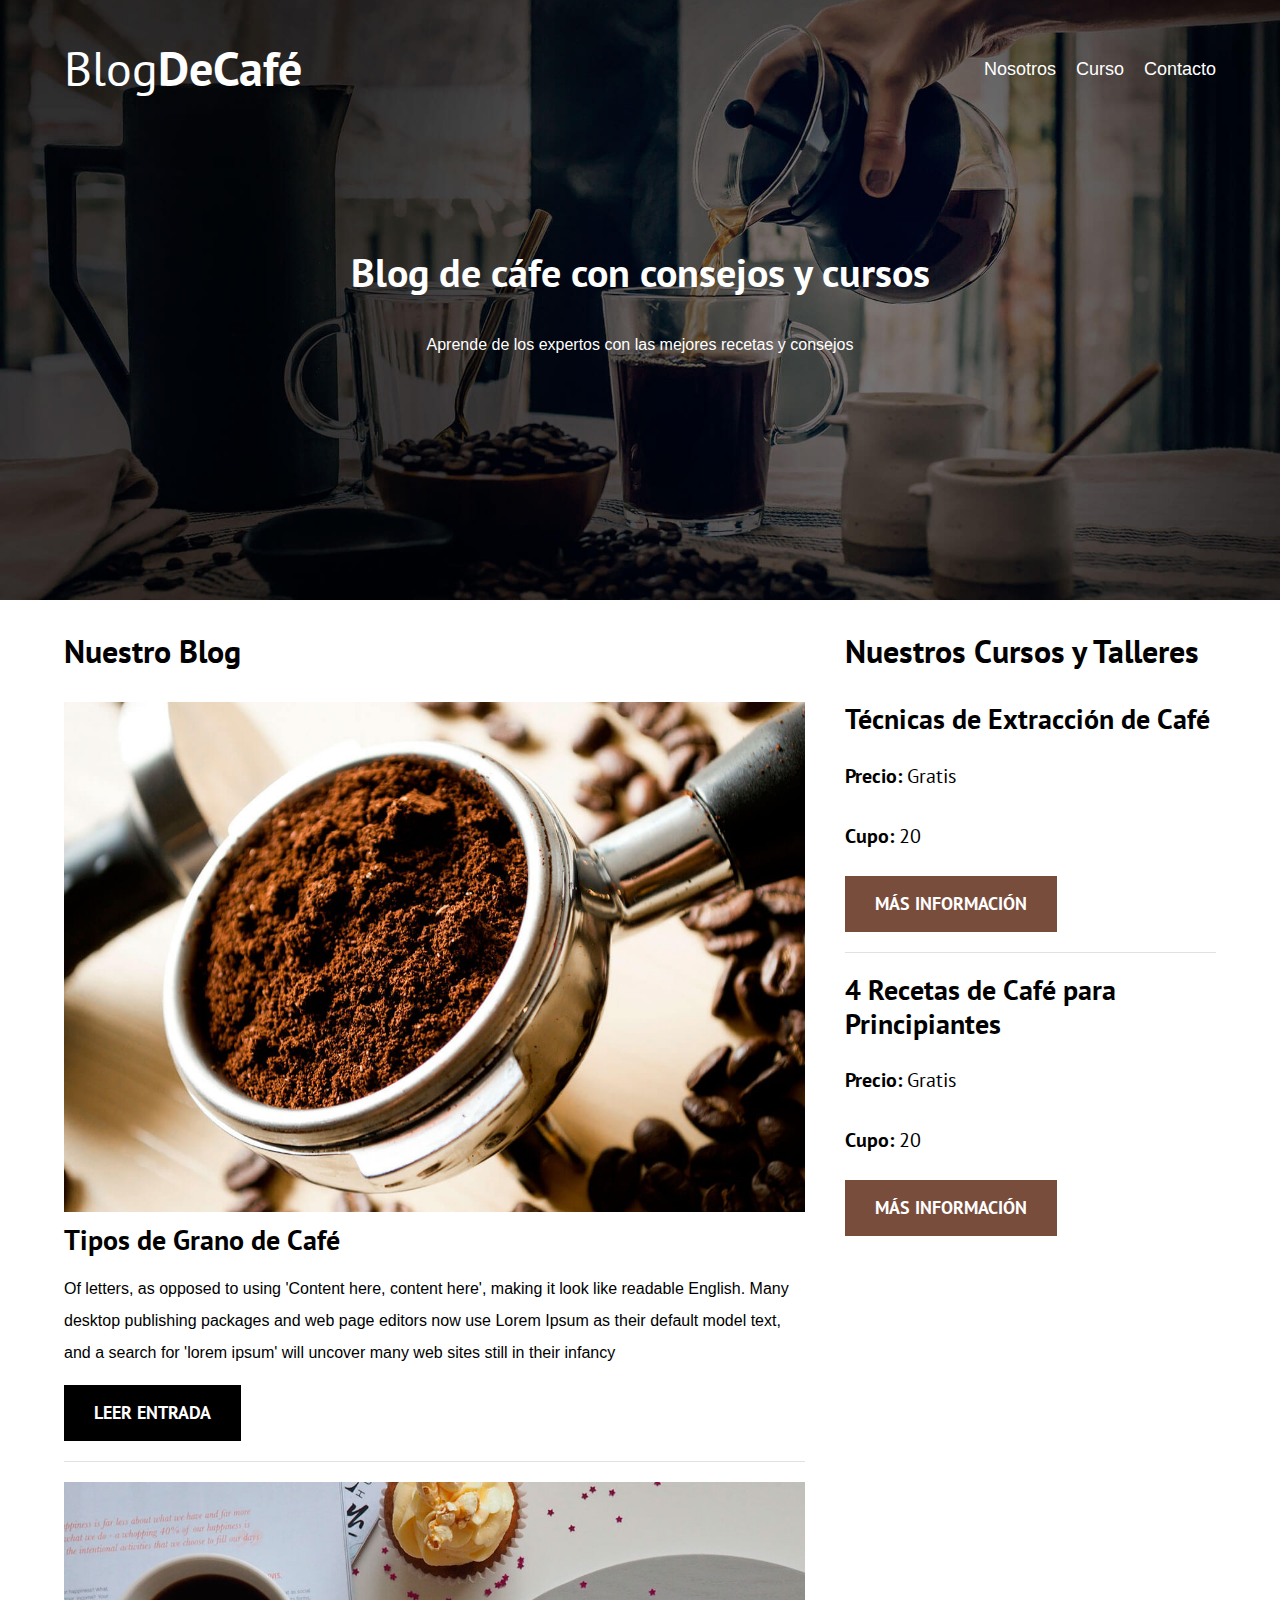
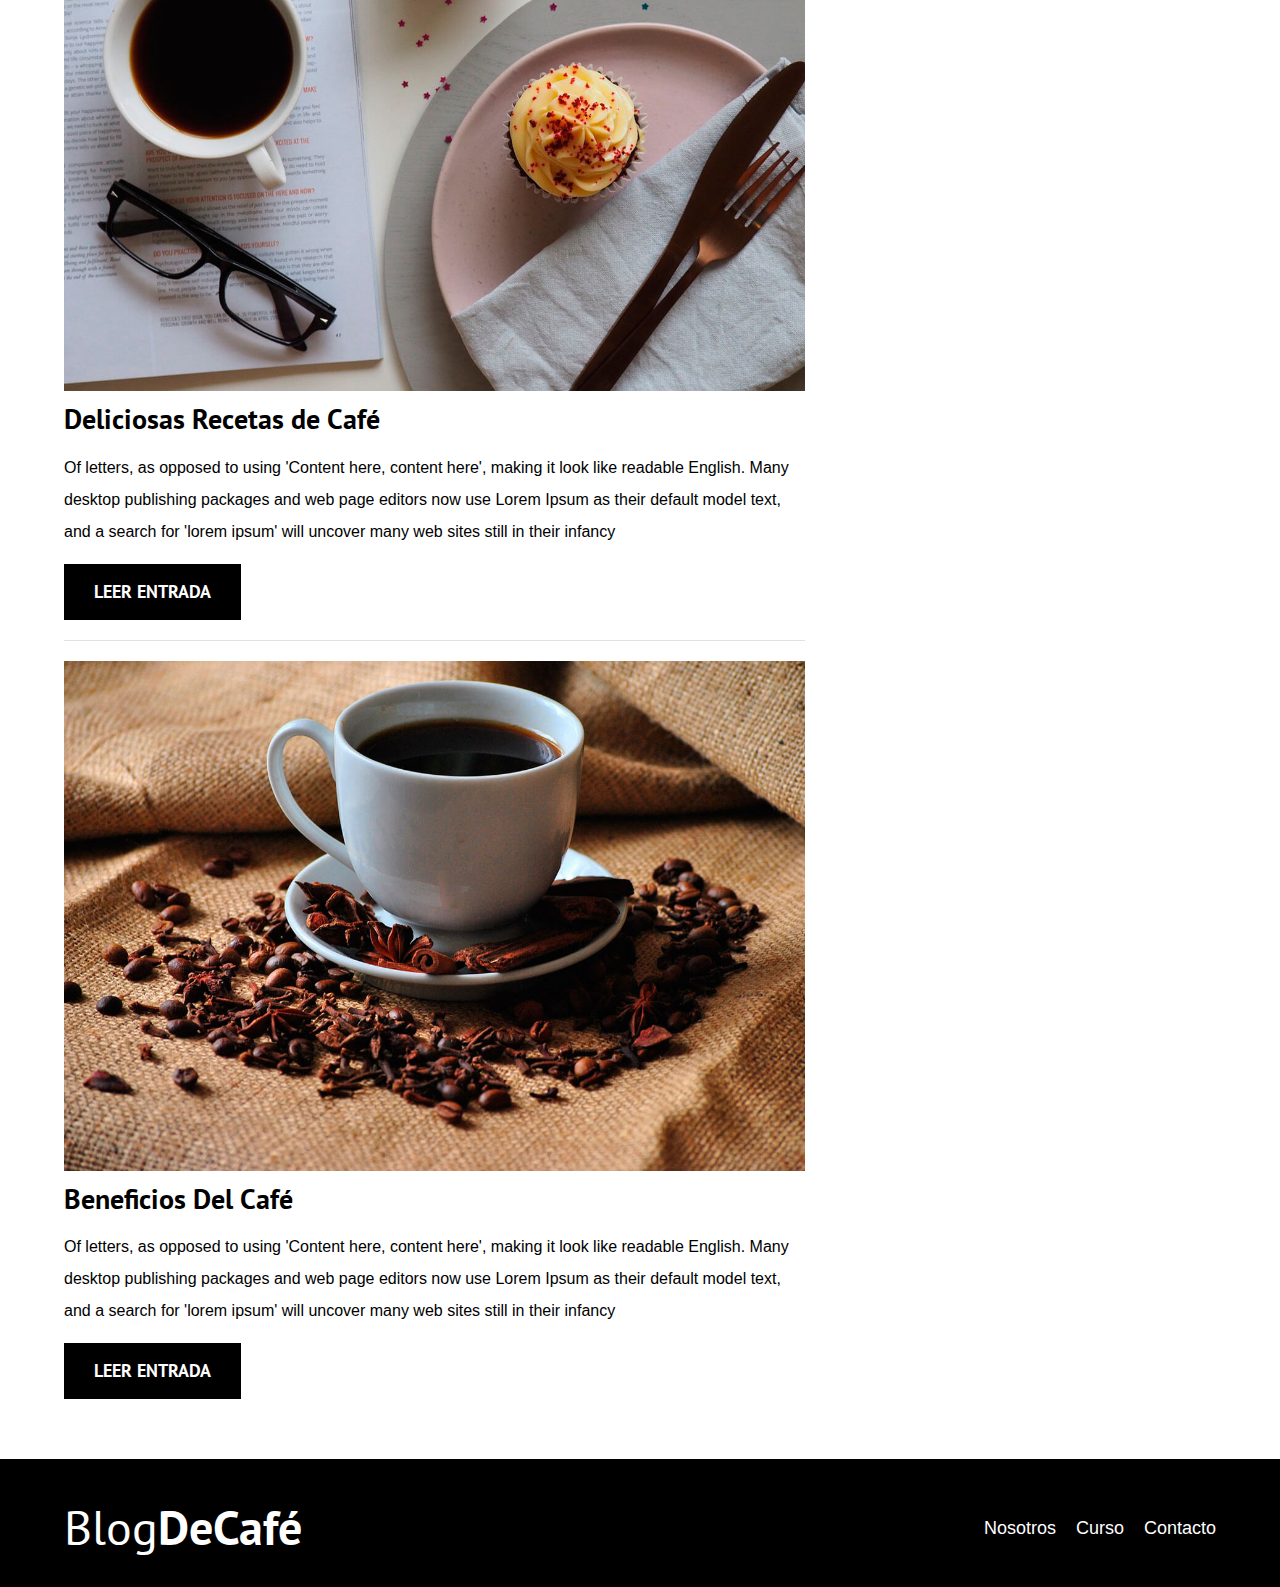
<file: index.html>
<!DOCTYPE html>
<html lang="en">
<head>
    <meta charset="UTF-8">
    <meta name="viewport" content="width=device-width, initial-scale=1.0">
    <title>BlogDeCafé</title>
    <link rel="stylesheet" href="css/normalize.css">
    <link href="https://fonts.googleapis.com/css2?family=Open+Sans:ital,wght@0,300..800;1,300..800&family=PT+Sans:ital,wght@0,400;0,700;1,400;1,700&display=swap" rel="stylesheet">
    <link rel="stylesheet" href="css/styles.css">
</head>
<body>
    <header class="header">

        <div class="contenedor">
            <div class="barra">
                <a class="logo" href="index.html">
                    <h1 class="logo__nombre no-margin centrar texto">Blog<span class="logo_bold">DeCafé</span></h1>
                </a>

                <nav class="navegacion">
                    <a href="nosotros.html" class="navegacion__enlace">Nosotros</a>
                    <a href="cursos.html" class="navegacion__enlace">Curso</a>
                    <a href="contacto.html" class="navegacion__enlace">Contacto</a>
                </nav>
            </div>
        </div>

        <div class="header__texto">
            <h2 class="no_margin">Blog de cáfe con consejos y cursos</h2>
            <p class="no__margin">Aprende de los expertos con las mejores recetas y consejos</p>
        </div>
    </header>

    <div class="contenedor contenido_principal">
        <main class="blog">
            <h3>Nuestro Blog</h3>

            <article class="entrada">
                <div class="entrada__imagen">
                    <img src="img/blog1.jpg" alt="Imagen Blog">
                </div>

                <div class="entrada_contenido">
                    <h4 class="no-margin">Tipos de Grano de Café</h4>
                    <p>Of letters, as opposed to using 'Content here, content here', making it look like readable English. Many desktop publishing packages and web page editors now use Lorem Ipsum as their default model text, and a search for 'lorem ipsum' will uncover many web sites still in their infancy</p>
                    <a href="entrada.html" class="boton boton--primario">Leer Entrada</a>
                </div>
            </article>

            <article class="entrada">
                <div class="entrada__imagen">
                    <img src="img/blog2.jpg" alt="Imagen Blog">
                </div>

                <div class="entrada_contenido">
                    <h4 class="no-margin">Deliciosas Recetas de Café</h4>
                    <p>Of letters, as opposed to using 'Content here, content here', making it look like readable English. Many desktop publishing packages and web page editors now use Lorem Ipsum as their default model text, and a search for 'lorem ipsum' will uncover many web sites still in their infancy</p>
                    <a href="entrada.html" class="boton boton--primario">Leer Entrada</a>
                </div>
            </article>

            <article class="entrada">
                <div class="entrada__imagen">
                    <img src="img/blog3.jpg" alt="Imagen Blog">
                </div>

                <div class="entrada_contenido">
                    <h4 class="no-margin">Beneficios Del Café</h4>
                    <p>Of letters, as opposed to using 'Content here, content here', making it look like readable English. Many desktop publishing packages and web page editors now use Lorem Ipsum as their default model text, and a search for 'lorem ipsum' will uncover many web sites still in their infancy</p>
                    <a href="entrada.html" class="boton boton--primario">Leer Entrada</a>
                </div>
            </article>
        </main>
        <aside class="sidebar">
            <h3>Nuestros Cursos y Talleres</h3>

            <ul class="cursos no-padding">
                <li class="widget-curso">
                    <h4 class="no-margin">Técnicas de Extracción de Café</h4>
                    <p class="widget-curso__label">Precio:
                        <span class="widget-curso__info">Gratis</span>
                    </p>
                    <p class="widget-curso__label">Cupo:
                        <span class="widget-curso__info">20</span>
                    </p>
                    <a href="entrada.html" class="boton boton--secundario">Más Información</a>
                </li>
                <li class="widget-curso">
                    <h4 class="no-margin">4 Recetas de Café para Principiantes</h4>
                    <p class="widget-curso__label">Precio:
                        <span class="widget-curso__info">Gratis</span>
                    </p>
                    <p class="widget-curso__label">Cupo:
                        <span class="widget-curso__info">20</span>
                    </p>
                    <a href="entrada.html" class="boton boton--secundario">Más Información</a>
                </li>
            </ul>
        </aside>
    </div>

    <footer class="footer">
        <div class="contenedor">
            <div class="barra">
                <a class="logo" href="index.html">
                    <h1 class="logo__nombre no-margin centrar texto">Blog<span class="logo_bold">DeCafé</span></h1>
                </a>

                <nav class="navegacion">
                    <a href="nosotros.html" class="navegacion__enlace">Nosotros</a>
                    <a href="cursos.html" class="navegacion__enlace">Curso</a>
                    <a href="contacto.html" class="navegacion__enlace">Contacto</a>
                </nav>
            </div>
        </div>
    </footer>
</body>
</html>
</file>
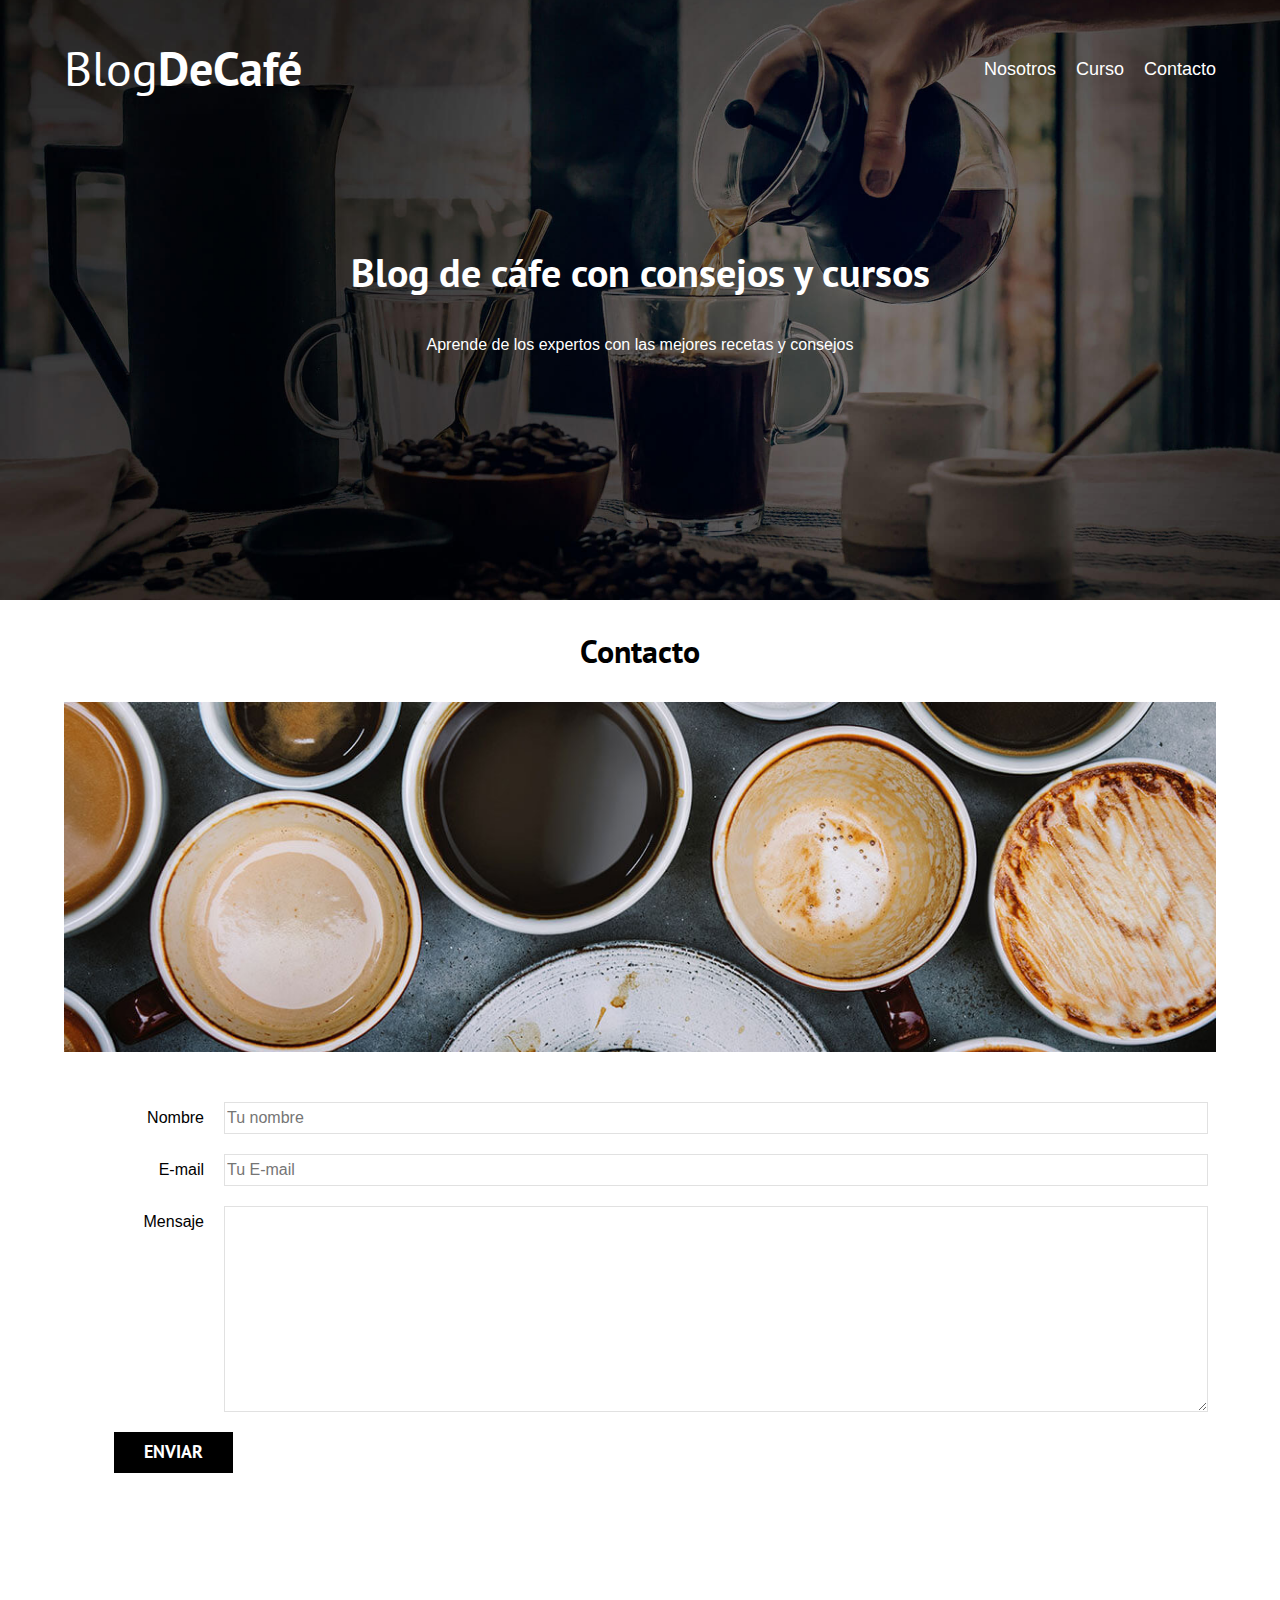
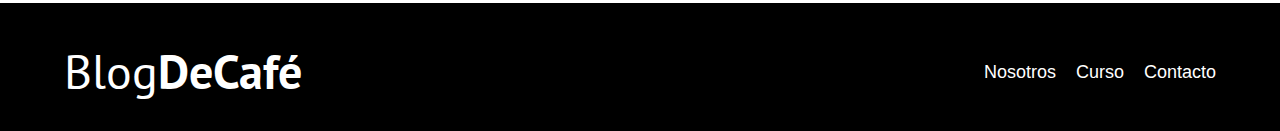
<file: contacto.html>
<!DOCTYPE html>
<html lang="en">
<head>
    <meta charset="UTF-8">
    <meta name="viewport" content="width=device-width, initial-scale=1.0">
    <title>BlogDeCafé</title>
    <link rel="stylesheet" href="css/normalize.css">
    <link href="https://fonts.googleapis.com/css2?family=Open+Sans:ital,wght@0,300..800;1,300..800&family=PT+Sans:ital,wght@0,400;0,700;1,400;1,700&display=swap" rel="stylesheet">
    <link rel="stylesheet" href="css/styles.css">
</head>
<body>
    <header class="header">

        <div class="contenedor">
            <div class="barra">
                <a class="logo" href="index.html">
                    <h1 class="logo__nombre no-margin centrar texto">Blog<span class="logo_bold">DeCafé</span></h1>
                </a>

                <nav class="navegacion">
                    <a href="nosotros.html" class="navegacion__enlace">Nosotros</a>
                    <a href="cursos.html" class="navegacion__enlace">Curso</a>
                    <a href="contacto.html" class="navegacion__enlace">Contacto</a>
                </nav>
            </div>
        </div>

        <div class="header__texto">
            <h2 class="no_margin">Blog de cáfe con consejos y cursos</h2>
            <p class="no__margin">Aprende de los expertos con las mejores recetas y consejos</p>
        </div>
    </header>

    <main class="contenedor">
        <h3 class="centrar-texto">Contacto</h3>
         
        <div class="contacto-bg"></div>
        
        <form class="formulario">
            <div class="campo">
                <label class="campo__label" for="nombre">Nombre</label>
                <input 
                    class="campo__field" 
                    type="text" 
                    placeholder="Tu nombre" 
                    id="nombre">
            </div>
            <div class="campo">
                <label class="campo__label" for="nombre">E-mail</label>
                <input 
                    class="campo__field"
                    type="email" 
                    placeholder="Tu E-mail" 
                    id="email">
            </div>
            <div class="campo">
                <label class="campo__label" for="mensaje">Mensaje</label>
                <textarea 
                    class="campo__field campo__field--textarea"
                    id="mensaje">
                </textarea>
            </div>
            <div class="campo">
                <input type="submit" value="Enviar" class="boton boton--primario">
            </div>
        </form>

    </main> 

    <footer class="footer">
        <div class="contenedor">
            <div class="barra">
                <a class="logo" href="index.html">
                    <h1 class="logo__nombre no-margin centrar texto">Blog<span class="logo_bold">DeCafé</span></h1>
                </a>

                <nav class="navegacion">
                    <a href="nosotros.html" class="navegacion__enlace">Nosotros</a>
                    <a href="cursos.html" class="navegacion__enlace">Curso</a>
                    <a href="contacto.html" class="navegacion__enlace">Contacto</a>
                </nav>
            </div>
        </div>
    </footer>
</body>
</html>
</file>
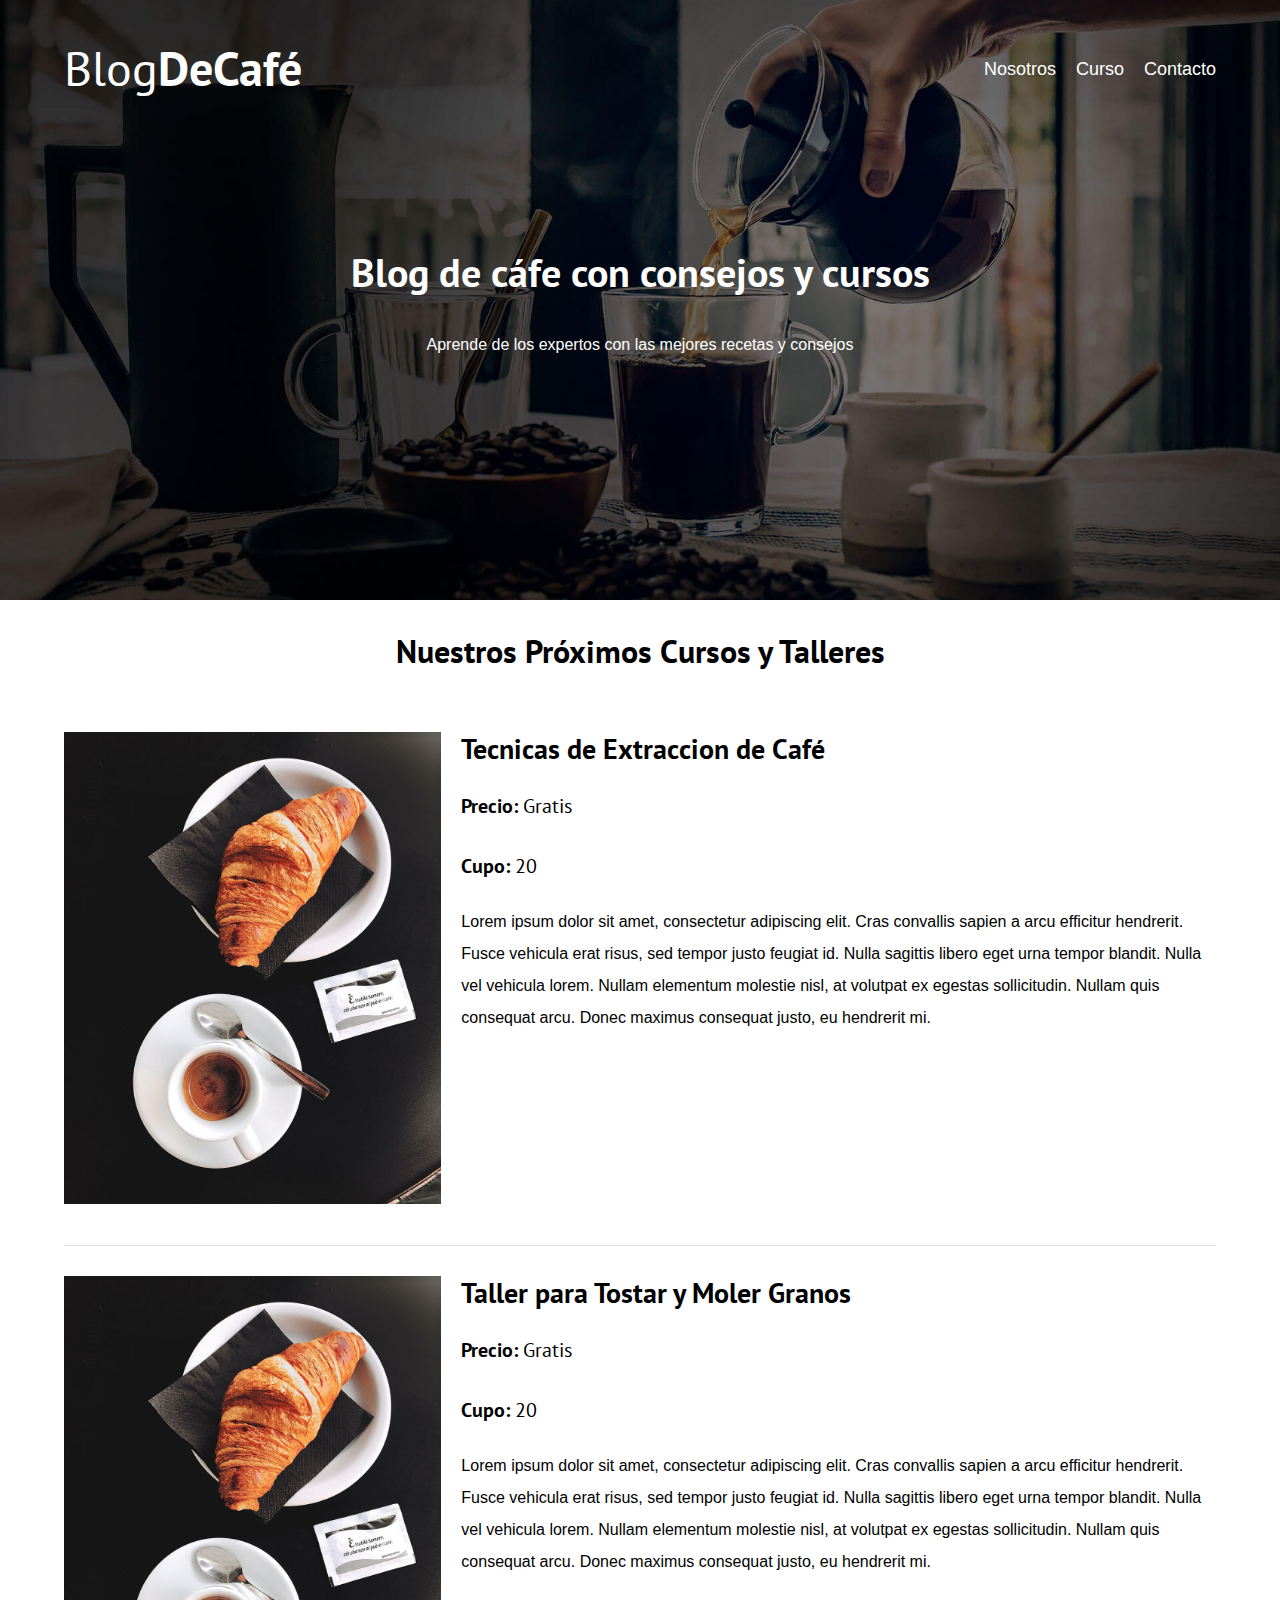
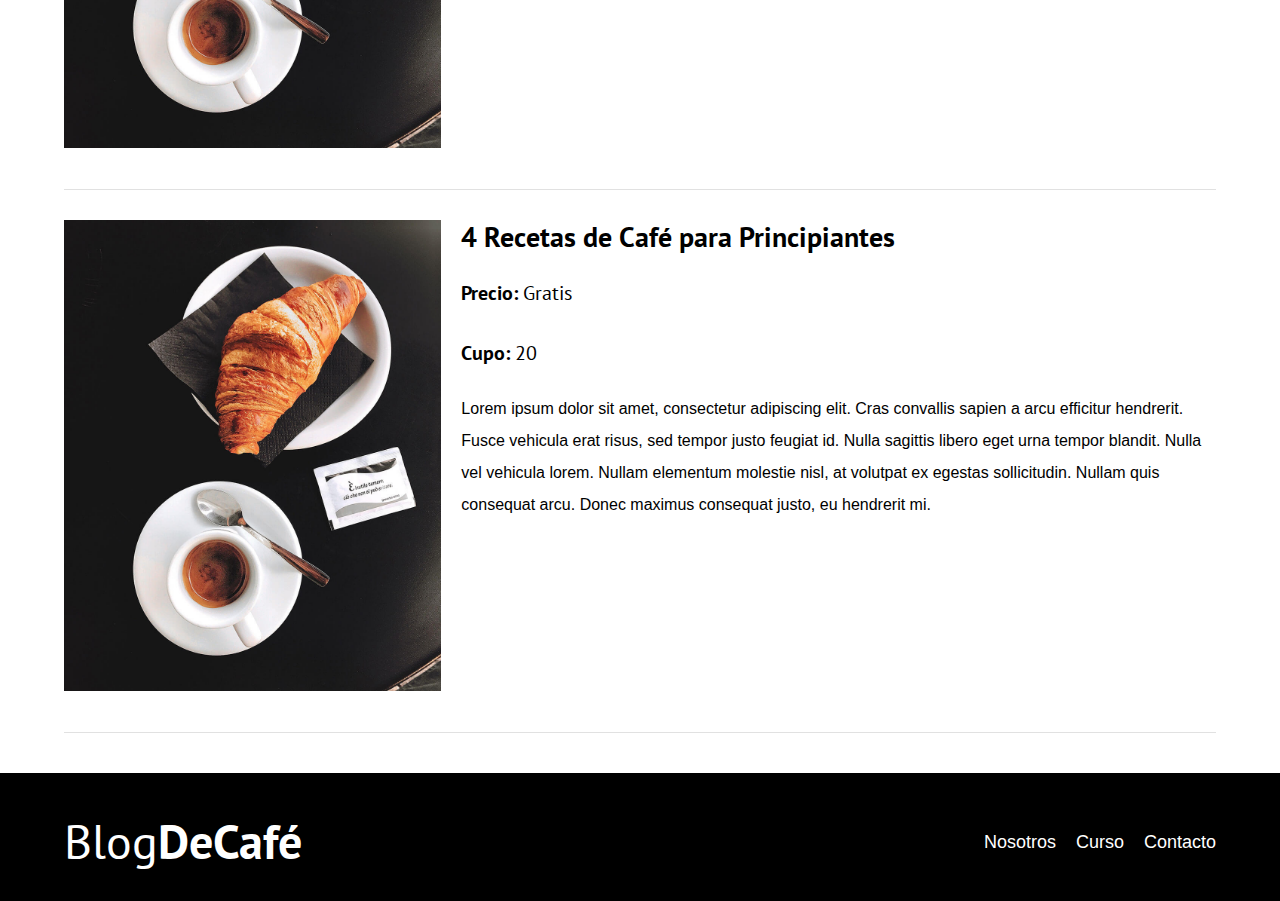
<file: cursos.html>
<!DOCTYPE html>
<html lang="en">
<head>
    <meta charset="UTF-8">
    <meta name="viewport" content="width=device-width, initial-scale=1.0">
    <title>BlogDeCafé</title>
    <link rel="stylesheet" href="css/normalize.css">
    <link href="https://fonts.googleapis.com/css2?family=Open+Sans:ital,wght@0,300..800;1,300..800&family=PT+Sans:ital,wght@0,400;0,700;1,400;1,700&display=swap" rel="stylesheet">
    <link rel="stylesheet" href="css/styles.css">
</head>
<body>
    <header class="header">

        <div class="contenedor">
            <div class="barra">
                <a class="logo" href="index.html">
                    <h1 class="logo__nombre no-margin centrar texto">Blog<span class="logo_bold">DeCafé</span></h1>
                </a>

                <nav class="navegacion">
                    <a href="nosotros.html" class="navegacion__enlace">Nosotros</a>
                    <a href="cursos.html" class="navegacion__enlace">Curso</a>
                    <a href="contacto.html" class="navegacion__enlace">Contacto</a>
                </nav>
            </div>
        </div>

        <div class="header__texto">
            <h2 class="no_margin">Blog de cáfe con consejos y cursos</h2>
            <p class="no__margin">Aprende de los expertos con las mejores recetas y consejos</p>
        </div>
    </header>

    <main class="contenedor">
        <h3 class="centrar-texto">Nuestros Próximos Cursos y Talleres</h3>

        <div class="curso">
            <div class="curso__imagen">
                <img src="img/curso1.jpg" alt="Imagen del Curso">    
            </div>
                <div class="curso__informacion">
                    <h4 class="no-margin">Tecnicas de Extraccion de Café</h4>
                    <p class="curso__label">Precio:
                    <span class="curso__info">Gratis</span>
                    </p>
                    <p class="curso__label">Cupo:
                    <span class="curso__info">20</span>
                    </p>
                    <p class="curso__descripcion">
                        Lorem ipsum dolor sit amet, consectetur adipiscing elit. Cras convallis sapien a arcu efficitur hendrerit. Fusce vehicula erat risus, sed tempor justo feugiat id. Nulla sagittis libero eget urna tempor blandit. Nulla vel vehicula lorem. Nullam elementum molestie nisl, at volutpat ex egestas sollicitudin. Nullam quis consequat arcu. Donec maximus consequat justo, eu hendrerit mi.
                    </p>
                </div> <!--.curso__informacion-->
        </div> <!--.curso-->

        <div class="curso">
            <div class="curso__imagen">
                <img src="img/curso1.jpg" alt="Imagen del Curso">    
            </div>
                <div class="curso__informacion">
                    <h4 class="no-margin">Taller para Tostar y Moler Granos</h4>
                    <p class="curso__label">Precio:
                    <span class="curso__info">Gratis</span>
                    </p>
                    <p class="curso__label">Cupo:
                    <span class="curso__info">20</span>
                    </p>
                    <p class="curso__descripcion">
                        Lorem ipsum dolor sit amet, consectetur adipiscing elit. Cras convallis sapien a arcu efficitur hendrerit. Fusce vehicula erat risus, sed tempor justo feugiat id. Nulla sagittis libero eget urna tempor blandit. Nulla vel vehicula lorem. Nullam elementum molestie nisl, at volutpat ex egestas sollicitudin. Nullam quis consequat arcu. Donec maximus consequat justo, eu hendrerit mi.
                    </p>
                </div> <!--.curso__informacion-->
        </div> <!--.curso-->
         
        <div class="curso">
            <div class="curso__imagen">
                <img src="img/curso1.jpg" alt="Imagen del Curso">    
            </div>
                <div class="curso__informacion">
                    <h4 class="no-margin">4 Recetas de Café para Principiantes</h4>
                    <p class="curso__label">Precio:
                    <span class="curso__info">Gratis</span>
                    </p>
                    <p class="curso__label">Cupo:
                    <span class="curso__info">20</span>
                    </p>
                    <p class="curso__descripcion">
                        Lorem ipsum dolor sit amet, consectetur adipiscing elit. Cras convallis sapien a arcu efficitur hendrerit. Fusce vehicula erat risus, sed tempor justo feugiat id. Nulla sagittis libero eget urna tempor blandit. Nulla vel vehicula lorem. Nullam elementum molestie nisl, at volutpat ex egestas sollicitudin. Nullam quis consequat arcu. Donec maximus consequat justo, eu hendrerit mi.
                    </p>
                </div> <!--.curso__informacion-->
        </div> <!--.curso-->

    </main> 

    <footer class="footer">
        <div class="contenedor">
            <div class="barra">
                <a class="logo" href="index.html">
                    <h1 class="logo__nombre no-margin centrar texto">Blog<span class="logo_bold">DeCafé</span></h1>
                </a>

                <nav class="navegacion">
                    <a href="nosotros.html" class="navegacion__enlace">Nosotros</a>
                    <a href="cursos.html" class="navegacion__enlace">Curso</a>
                    <a href="contacto.html" class="navegacion__enlace">Contacto</a>
                </nav>
            </div>
        </div>
    </footer>
</body>
</html>
</file>
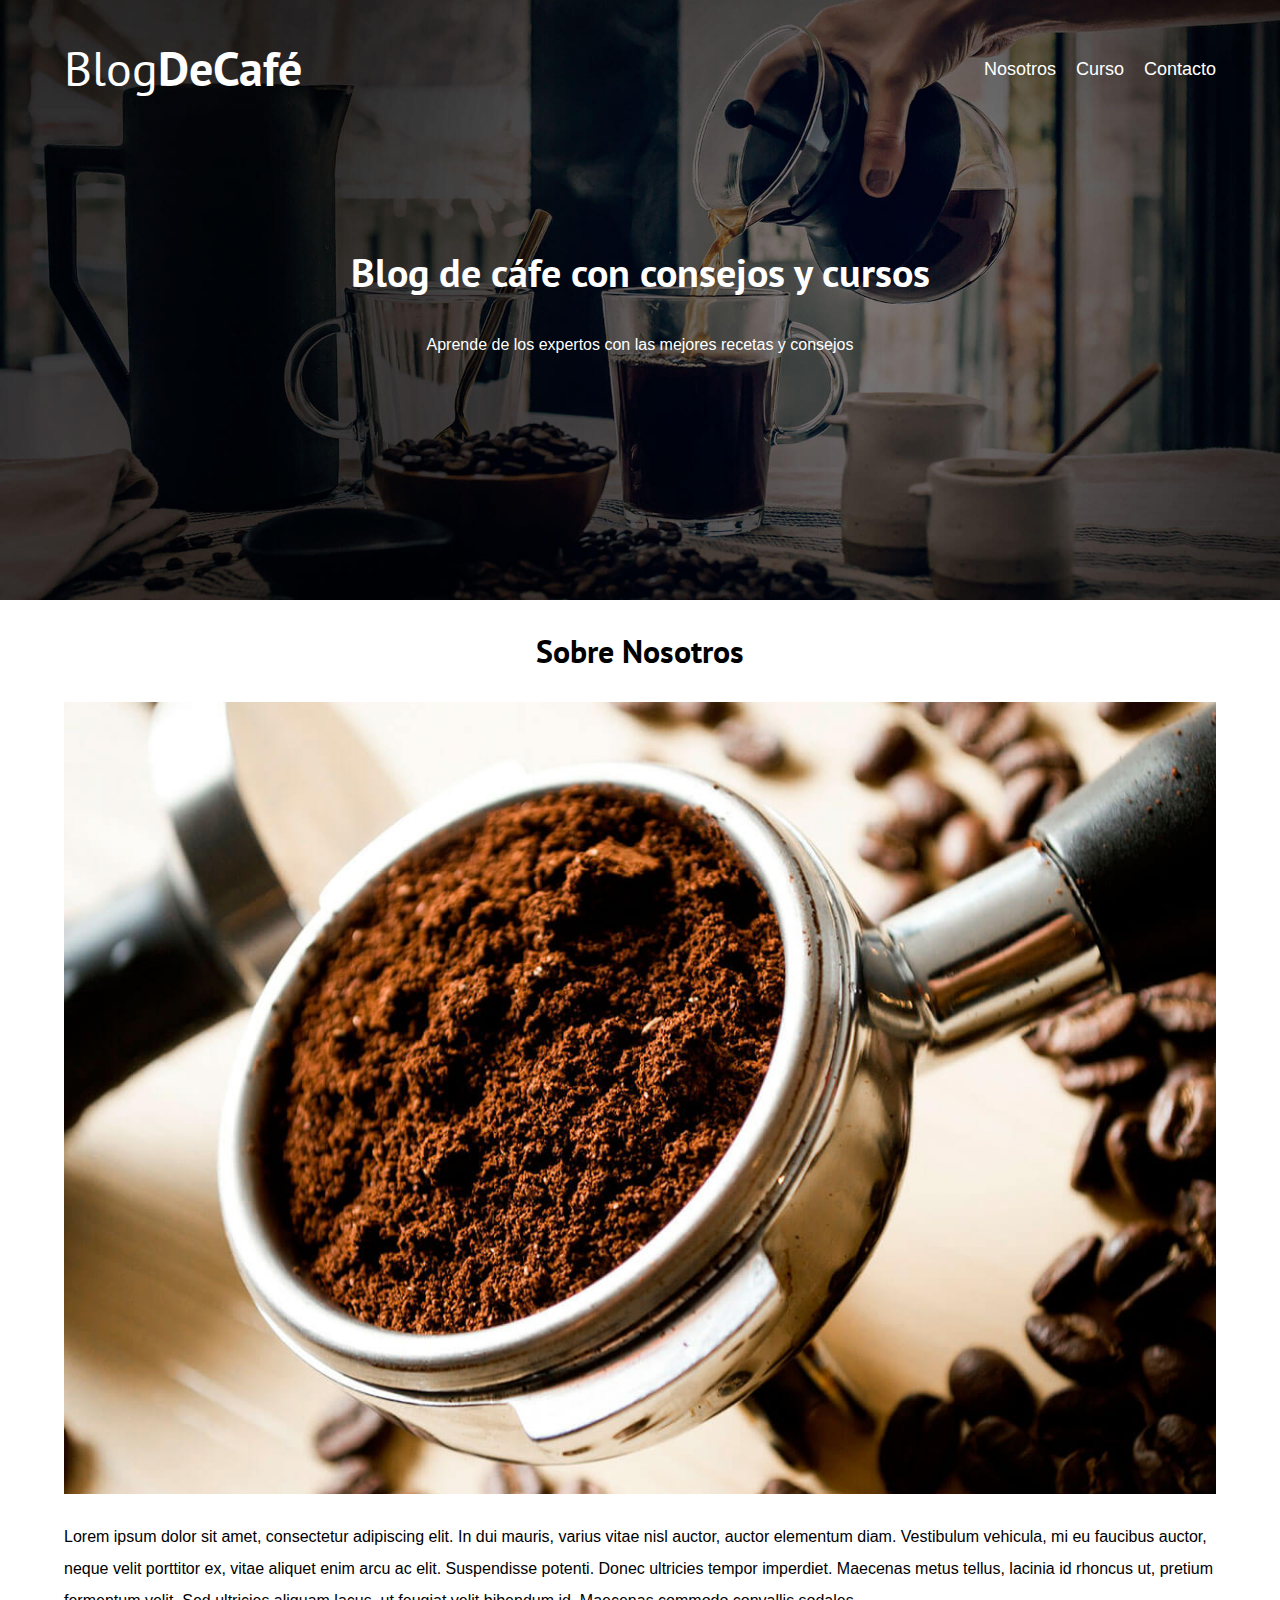
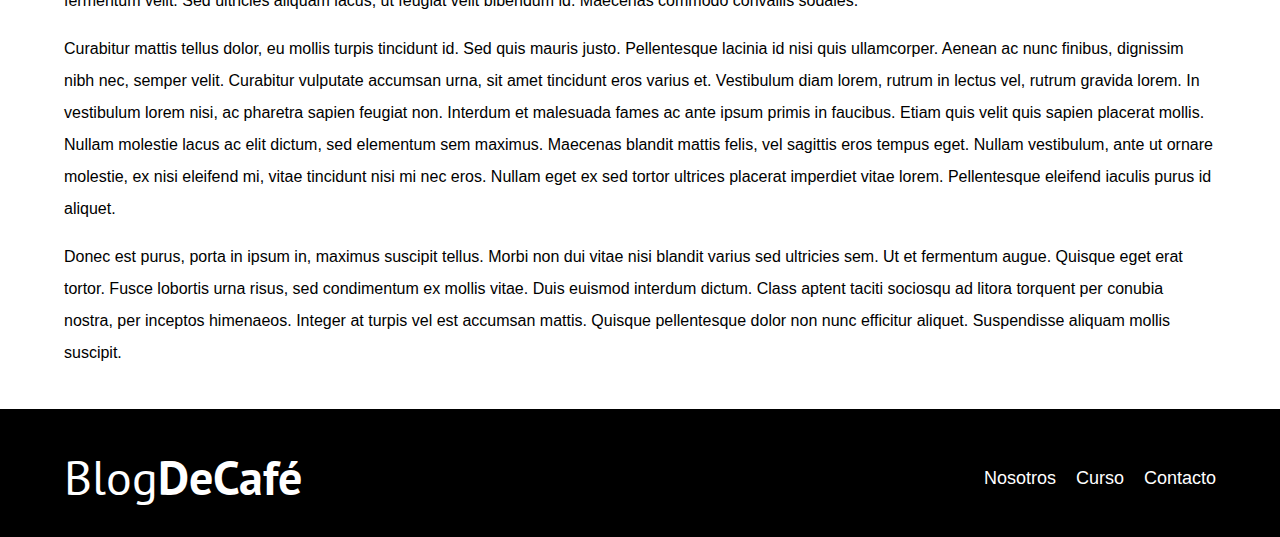
<file: entrada.html>
<!DOCTYPE html>
<html lang="en">
<head>
    <meta charset="UTF-8">
    <meta name="viewport" content="width=device-width, initial-scale=1.0">
    <title>BlogDeCafé</title>
    <link rel="stylesheet" href="css/normalize.css">
    <link href="https://fonts.googleapis.com/css2?family=Open+Sans:ital,wght@0,300..800;1,300..800&family=PT+Sans:ital,wght@0,400;0,700;1,400;1,700&display=swap" rel="stylesheet">
    <link rel="stylesheet" href="css/styles.css">
</head>
<body>
    <header class="header">

        <div class="contenedor">
            <div class="barra">
                <a class="logo" href="index.html">
                    <h1 class="logo__nombre no-margin centrar texto">Blog<span class="logo_bold">DeCafé</span></h1>
                </a>

                <nav class="navegacion">
                    <a href="nosotros.html" class="navegacion__enlace">Nosotros</a>
                    <a href="cursos.html" class="navegacion__enlace">Curso</a>
                    <a href="contacto.html" class="navegacion__enlace">Contacto</a>
                </nav>
            </div>
        </div>

        <div class="header__texto">
            <h2 class="no_margin">Blog de cáfe con consejos y cursos</h2>
            <p class="no__margin">Aprende de los expertos con las mejores recetas y consejos</p>
        </div>
    </header>

    <main class="contenedor">
        <h3 class="centrar-texto">Sobre Nosotros</h3>
            <img src="img/blog1.jpg" alt="Imagen del Blog">

            <p>Lorem ipsum dolor sit amet, consectetur adipiscing elit. In dui mauris, varius vitae nisl auctor, auctor elementum diam. Vestibulum vehicula, mi eu faucibus auctor, neque velit porttitor ex, vitae aliquet enim arcu ac elit. Suspendisse potenti. Donec ultricies tempor imperdiet. Maecenas metus tellus, lacinia id rhoncus ut, pretium fermentum velit. Sed ultricies aliquam lacus, ut feugiat velit bibendum id. Maecenas commodo convallis sodales.</p>

            <p>Curabitur mattis tellus dolor, eu mollis turpis tincidunt id. Sed quis mauris justo. Pellentesque lacinia id nisi quis ullamcorper. Aenean ac nunc finibus, dignissim nibh nec, semper velit. Curabitur vulputate accumsan urna, sit amet tincidunt eros varius et. Vestibulum diam lorem, rutrum in lectus vel, rutrum gravida lorem. In vestibulum lorem nisi, ac pharetra sapien feugiat non. Interdum et malesuada fames ac ante ipsum primis in faucibus. Etiam quis velit quis sapien placerat mollis. Nullam molestie lacus ac elit dictum, sed elementum sem maximus. Maecenas blandit mattis felis, vel sagittis eros tempus eget. Nullam vestibulum, ante ut ornare molestie, ex nisi eleifend mi, vitae tincidunt nisi mi nec eros. Nullam eget ex sed tortor ultrices placerat imperdiet vitae lorem. Pellentesque eleifend iaculis purus id aliquet.</p>
                
            <p>Donec est purus, porta in ipsum in, maximus suscipit tellus. Morbi non dui vitae nisi blandit varius sed ultricies sem. Ut et fermentum augue. Quisque eget erat tortor. Fusce lobortis urna risus, sed condimentum ex mollis vitae. Duis euismod interdum dictum. Class aptent taciti sociosqu ad litora torquent per conubia nostra, per inceptos himenaeos. Integer at turpis vel est accumsan mattis. Quisque pellentesque dolor non nunc efficitur aliquet. Suspendisse aliquam mollis suscipit.</p>
    </main> 

    <footer class="footer">
        <div class="contenedor">
            <div class="barra">
                <a class="logo" href="index.html">
                    <h1 class="logo__nombre no-margin centrar texto">Blog<span class="logo_bold">DeCafé</span></h1>
                </a>

                <nav class="navegacion">
                    <a href="nosotros.html" class="navegacion__enlace">Nosotros</a>
                    <a href="cursos.html" class="navegacion__enlace">Curso</a>
                    <a href="contacto.html" class="navegacion__enlace">Contacto</a>
                </nav>
            </div>
        </div>
    </footer>
</body>
</html>
</file>
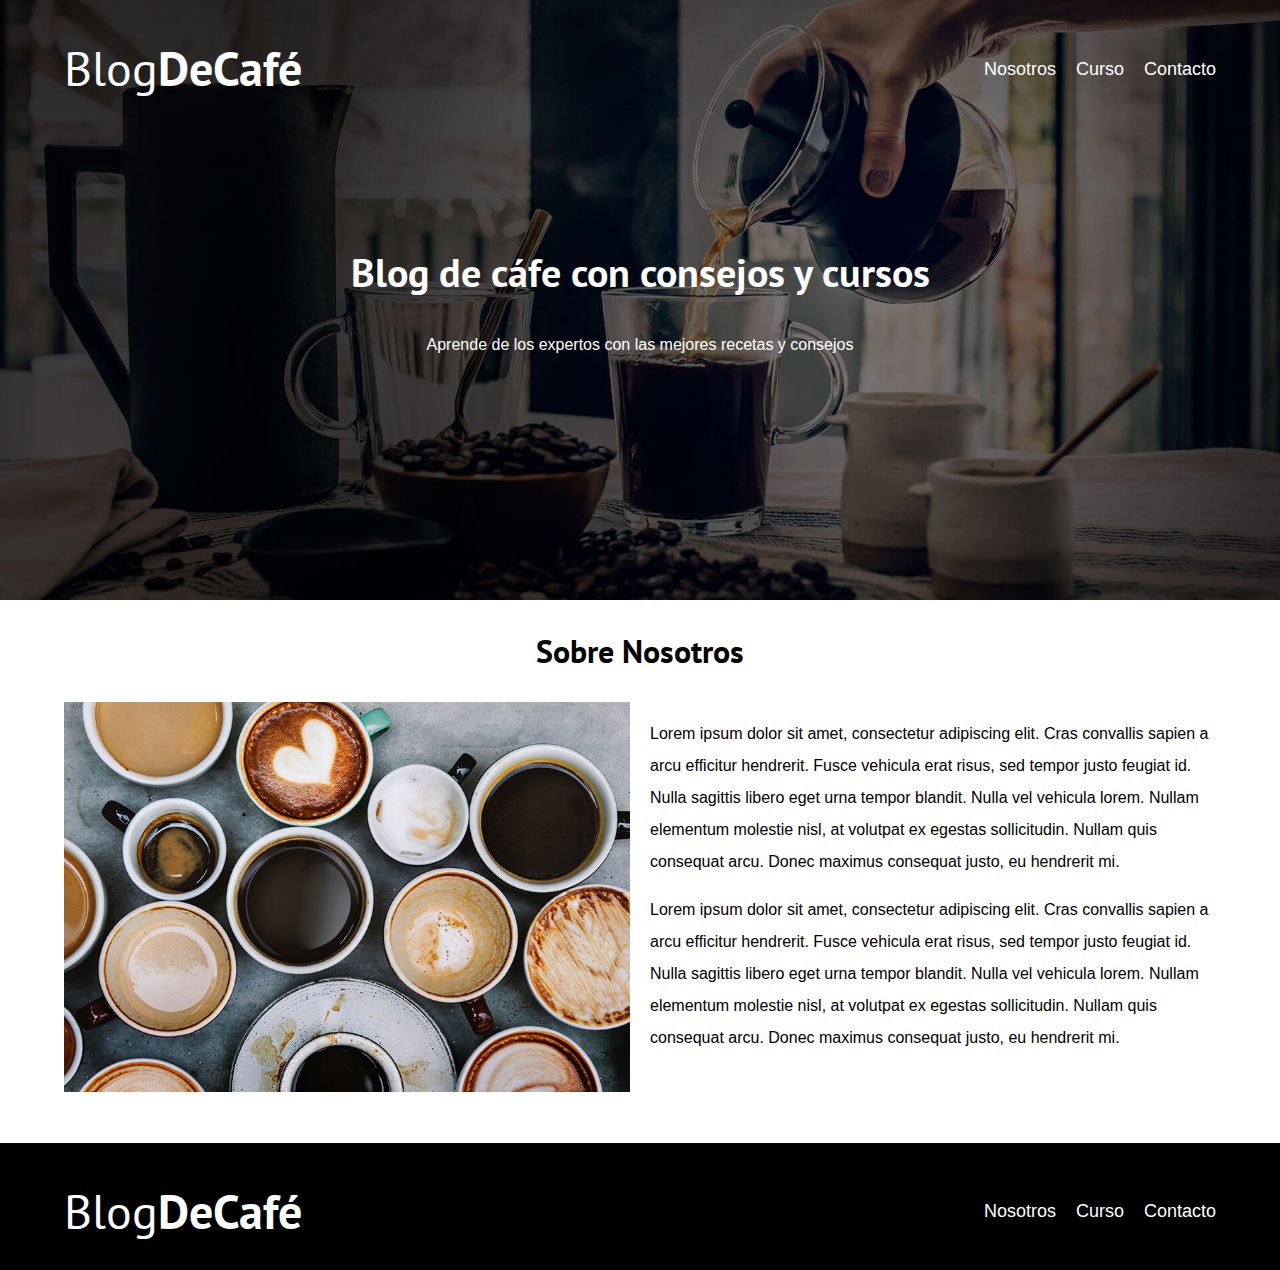
<file: nosotros.html>
<!DOCTYPE html>
<html lang="en">
<head>
    <meta charset="UTF-8">
    <meta name="viewport" content="width=device-width, initial-scale=1.0">
    <title>BlogDeCafé</title>
    <link rel="stylesheet" href="css/normalize.css">
    <link href="https://fonts.googleapis.com/css2?family=Open+Sans:ital,wght@0,300..800;1,300..800&family=PT+Sans:ital,wght@0,400;0,700;1,400;1,700&display=swap" rel="stylesheet">
    <link rel="stylesheet" href="css/styles.css">
</head>
<body>
    <header class="header">

        <div class="contenedor">
            <div class="barra">
                <a class="logo" href="index.html">
                    <h1 class="logo__nombre no-margin centrar texto">Blog<span class="logo_bold">DeCafé</span></h1>
                </a>

                <nav class="navegacion">
                    <a href="nosotros.html" class="navegacion__enlace">Nosotros</a>
                    <a href="cursos.html" class="navegacion__enlace">Curso</a>
                    <a href="contacto.html" class="navegacion__enlace">Contacto</a>
                </nav>
            </div>
        </div>

        <div class="header__texto">
            <h2 class="no_margin">Blog de cáfe con consejos y cursos</h2>
            <p class="no__margin">Aprende de los expertos con las mejores recetas y consejos</p>
        </div>
    </header>

    <main class="contenedor">
        <h3 class="centrar-texto">Sobre Nosotros</h3>

        <div class="sobre-nosotros">
            <div class="sobre-nosotros__imagen">
                <img src="img/nosotros.jpg" alt="Imagen Nosotros">
            </div>

            <div class="sobre-nosotros__texto">
                <p>Lorem ipsum dolor sit amet, consectetur adipiscing elit. Cras convallis sapien a arcu efficitur hendrerit. Fusce vehicula erat risus, sed tempor justo feugiat id. Nulla sagittis libero eget urna tempor blandit. Nulla vel vehicula lorem. Nullam elementum molestie nisl, at volutpat ex egestas sollicitudin. Nullam quis consequat arcu. Donec maximus consequat justo, eu hendrerit mi.</p>
                <p>Lorem ipsum dolor sit amet, consectetur adipiscing elit. Cras convallis sapien a arcu efficitur hendrerit. Fusce vehicula erat risus, sed tempor justo feugiat id. Nulla sagittis libero eget urna tempor blandit. Nulla vel vehicula lorem. Nullam elementum molestie nisl, at volutpat ex egestas sollicitudin. Nullam quis consequat arcu. Donec maximus consequat justo, eu hendrerit mi.</p>
            </div>
        </div>
    </main> 

    <footer class="footer">
        <div class="contenedor">
            <div class="barra">
                <a class="logo" href="index.html">
                    <h1 class="logo__nombre no-margin centrar texto">Blog<span class="logo_bold">DeCafé</span></h1>
                </a>

                <nav class="navegacion">
                    <a href="nosotros.html" class="navegacion__enlace">Nosotros</a>
                    <a href="cursos.html" class="navegacion__enlace">Curso</a>
                    <a href="contacto.html" class="navegacion__enlace">Contacto</a>
                </nav>
            </div>
        </div>
    </footer>
</body>
</html>
</file>
<file: css/styles.css>
:root {
    --fuenteHeading: 'PT Sans', sans-serif;
    --fuenteparrafos: 'OpenSans', sans-serif;

    --primario: #784D3C;
    --gris: #e1e1e1;
    --blanco: #ffffff;
    --negro: #000000;
}
html {
    box-sizing: border-box;
    font-size: 62.5%; /* 1 rem = 10px */
}
*, *:before, *after {
    box-sizing: inherit;
}
body {
    font-family: var(--fuenteparrafos);
    font-size: 1.6rem;
    line-height: 2;
}

/** Globales **/
.contenedor {
    width: min(90%, 120rem);
    margin: 0 auto; 
}
a {
    text-decoration: none;
}
h1, h2, h3, h4 {
    font-family: var(--fuenteHeading);
    line-height: 1.2;
}
h1 {
    font-size: 4.8rem;
}
h2 {
    font-size: 4rem;
}
h3 {
    font-size: 3.2rem;
}
h4 {
    font-size: 2.8rem;
}
img {
    max-width: 100%;
}
/**  Utilidades **/
.no-margin {
    margin: 0;
}
.no-padding {
    padding: 0;
}
.centrar-texto {
    text-align: center;
}
/** Header **/
.header {
    background-image: url(../img/banner.jpg);
    height: 60rem;
    background-size: cover;
    background-repeat: no-repeat;
    background-position: center center;
}
.header__texto {
    text-align: center;
    color: var(--blanco);
    margin-top: 5rem;
}
@media (min-width: 768px) {
    .header__texto {
        margin-top: 15rem;
    }
}
.barra {
    padding-top: 4rem;
}
@media (min-width: 768px) {
    .barra {
        display: flex;
        justify-content: space-between;
        align-items: center;
    }
}
.logo {
    color: var(--blanco);
}
.logo__nombre {
    font-weight: 400;
}
.logo_bold {
    font-weight: 700;
}

@media (min-width: 768px) {
    .navegacion {
        display: flex;
        gap: 2rem;
    }
}
.navegacion__enlace {
    display: block;
    text-align: center;
    font-size: 1.8rem;
    color: var(--blanco);
}

@media (min-width: 768px) {
    .contenido_principal{
        display: grid;
        grid-template-columns: 2fr 1fr;
        column-gap: 4rem;
    }   
}
.entrada {
    border-bottom: 1px solid var(--gris);
    margin-bottom: 2rem;
}
.entrada:last-of-type {
    border: none;
    margin-bottom: 0;
}
.boton {
    display: block;
    font-family: var(--fuenteHeading);
    color: var(--blanco);
    text-align: center;
    padding: 1rem 3rem;
    font-size: 1.8rem;
    text-transform: uppercase;
    font-weight: 700;
    margin-bottom: 2rem;
    border: none;
}
@media (min-width: 768px) {
    .boton {
        display: inline-block;
    }
}
.boton:hover {
    cursor: pointer;
}
.boton--primario {
    background-color: var(--negro);
}
.boton--secundario {
    background-color: var(--primario);
}
.cursos {
    list-style: none;
}
.widget-curso{ 
    border-bottom: 1px solid var(--gris);
    margin-bottom: 2rem;
}
.widget-curso:last-of-type {
    border: none;
    margin-bottom: 0;
}
.widget-curso__label {
    font-family: var(--fuenteHeading);
    font-weight: bold;
}
.widget-curso__info {
    font-weight: 400;
}
.widget-curso__label,
.widget-curso__info {
    font-size: 2rem;
}
.footer {
    background-color: var(--negro);
    padding-bottom: 3rem;
    margin-top: 4rem;
}

/** Sobre Nosotros **/
@media (min-width: 768px) {
    .sobre-nosotros {
        display: grid;
        grid-template-columns: repeat(2, 1fr);
        column-gap: 2rem;
    }
}
/** Cursos **/
.curso {
    padding: 3rem 0;
    border-bottom: 1px solid var(--gris);
}
@media (min-width: 768px) {
    .curso {
        display: grid;
        grid-template-columns: 1fr 2fr;
        column-gap: 2rem;
    }
}
.curso :last-of-type {
    border: none;
}
.curso__label {
    font-family: var(--fuenteHeading);
    font-weight: bold;
}
.curso__info {
    font-weight: 400;
}
.curso__label,
.curso__info {
    font-size: 2rem;
}

/** Contacto **/
.contacto-bg {
    background-image: url(../img/contacto.jpg);
    height: 40rem;
    background-size: cover;
    background-repeat: no-repeat;
}

.formulario {
    background-color: var(--blanco);
    margin: -5rem auto 0 auto;
    width: 95%;
    padding: 5rem;
}
.campo {
    display: flex;
    margin-bottom: 2rem;
}
.campo__label {
    flex: 0 0 9rem;
    text-align: right;
    padding-right: 2rem;
}
.campo__field {
    flex: 1;
    border: 1px solid var(--gris);
}
.campo__field--textarea {
    height: 20rem;
}
</file>
